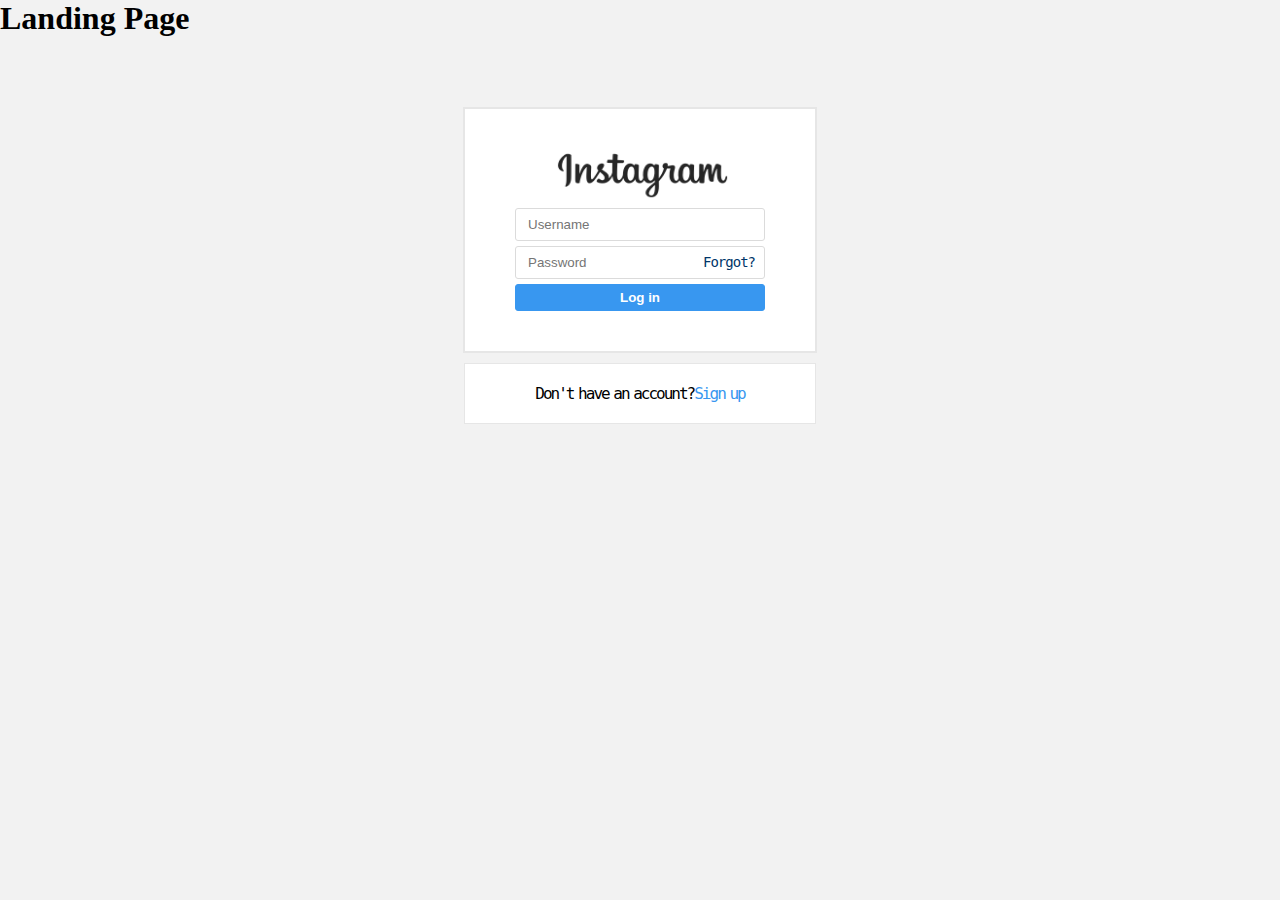
<file: index.html>
<!DOCTYPE html>
<html lang="en">
  <head>
    <meta charset="UTF-8" />
    <meta http-equiv="X-UA-Compatible" content="IE=edge" />
    <meta name="viewport" content="width=device-width, initial-scale=1.0" />
    <link rel="stylesheet" href="style.css" />
    <title>Multigram</title>
  </head>
  <body>
    <h1>Landing Page</h1>
    <div id="wrapper">
      <div class="main-content">
        <div class="header">
          <img src="/assets/readmeImages/zqpwkLQ.png" />
        </div>
        <div class="l-part">
          <input type="text" placeholder="Username" class="input-1" />
          <div class="overlap-text">
            <input type="password" placeholder="Password" class="input-2" />
            <a href="#">Forgot?</a>
          </div>
          <a href = "feed.html"><input type="button" value="Log in" class="btn" /></a>

        </div>
      </div>
      <div class="sub-content">
        <div class="s-part">
          Don't have an account?<a href="#">Sign up</a>
        </div>
      </div>
    </div>
    
   <!-- <script src="script.js"></script>-->
  </body>
</html>
</file>
<file: style.css>
* {
    margin: 0px;
    padding: 0px;
  }
  
  body {
    background-color: #f2f2f2;
  }
  
  #wrapper {
    width: 500px;
    height: 50%;
    overflow: hidden;
    border: 0px solid #000;
    margin: 50px auto;
    padding: 10px;
  }
  
  .main-content {
    width: 250px;
    height: 40%;
    margin: 10px auto;
    background-color: #fff;
    border: 2px solid #e6e6e6;
    padding: 40px 50px;
  }
  
  .header {
    border: 0px solid #000;
    margin-bottom: 5px;
  }
  
  .header img {
    height: 50px;
    width: 175px;
    margin: auto;
    position: relative;
    left: 40px;
  }
  
  .input-1,
  .input-2 {
    width: 100%;
    margin-bottom: 5px;
    padding: 8px 12px;
    border: 1px solid #dbdbdb;
    box-sizing: border-box;
    border-radius: 3px;
  }
  
  .overlap-text {
    position: relative;
  }
  
  .overlap-text a {
    position: absolute;
    top: 8px;
    right: 10px;
    color: #003569;
    font-size: 14px;
    text-decoration: none;
    font-family: 'Overpass Mono', monospace;
    letter-spacing: -1px;
  }
  
  .btn {
    width: 100%;
    background-color: #3897f0;
    border: 1px solid #3897f0;
    padding: 5px 12px;
    color: #fff;
    font-weight: bold;
    cursor: pointer;
    border-radius: 3px;
  }
  
  .sub-content {
    width: 250px;
    height: 40%;
    margin: 10px auto;
    border: 1px solid #e6e6e6;
    padding: 20px 50px;
    background-color: #fff;
  }
  
  .s-part {
    text-align: center;
    font-family: 'Overpass Mono', monospace;
    word-spacing: -3px;
    letter-spacing: -2px;
    font-weight: normal;
  }
  
  .s-part a {
    text-decoration: none;
    cursor: pointer;
    color: #3897f0;
    font-family: 'Overpass Mono', monospace;
    word-spacing: -3px;
    letter-spacing: -2px;
    font-weight: normal;
  }
  
  input:focus {
      background-color: rgb(134, 192, 242);
  }

  .image-container{
    width: 90%;
    height: 90%;
    display: flex;
    align-items: center;
    justify-content: center;
    flex-wrap: wrap;
    flex-direction: column;

}

.image-container img{
    width: 20rem;
    height: 20rem;
    margin: 2rem;
    border-radius: 1rem;
    transition: 0.5s;
    margin-bottom: 10px;
}

.image-container img:hover{
    transform: scale(1.1) rotate(3deg);
}
.profile-container {
    display: flex;
    align-items: center;
    position: relative;
    right: 100px;
    margin-bottom: 10px;
}
.profile-container img {
    width: 50px;
    height: 50px;
    border-radius: 50%;
    margin-right: 10px;
}

.view-image{
    position: fixed;
    z-index: 2;
    height: 100%;
    width: 100%;
    display: none;
    align-items: center;
    justify-content: center;
    background:rgb(0, 0, 0,0.9);
}

.view-image img{
    height: 40rem;
    width: 40rem;
    border-radius: 2rem;
}

.view-image span{
    color:white;
    font-size: 4rem;
    position: absolute;
    top:2rem;
    right: 8rem;
    cursor: pointer;
}
.container { 
  max-width: 600px;
  margin: auto;
  text-align: center;
  background: white;
  border-radius: 8px;
  padding: 80px;
  
}
#account-pfp {
width: 150px;
height: 150px;
border-radius: 50%;
object-fit: cover;
border: 3px solid rgb(0, 0, 0);
position: relative;
right: 200px;
}
.username {
  font-size: 24px;
  font-weight: bold;
  margin: 10px;
  position: relative;
  right: -10px;
  top: -100px;
  
}
.follow{
  font-size: 20px;
  margin: 0px;
  position: relative;
  right: -120px;
  top: -55px;
}
.message{
  font-size: 20px;
  margin: 0px;
  position: relative;
  right: 40px;
  top: -80px;
}
.bio{
  font-size: 20px;
  margin: 0px;
  position: relative;
  right: 50px;
  top: -10px;
}
.profileInfo{
 display: flex;
 justify-content: space-around;
 margin: 20px 0;
}
.Info{
text-align: center;
}
.info-number{
  font-size: 20px;
  font-weight: bold;
}
.info-label{
  color: #999;
}
.profileFeed{
  display: grid;
  grid-template-columns: repeat(3, 1fr);
  gap: 10px;
  justify-content: center;
  width: 100%
}
.img1 {
  flex: 1 1 calc(33.333% - 10px);
  margin: 5px;
}

.img1 img {
  width: 100%;
  height: auto;
}
</file>
